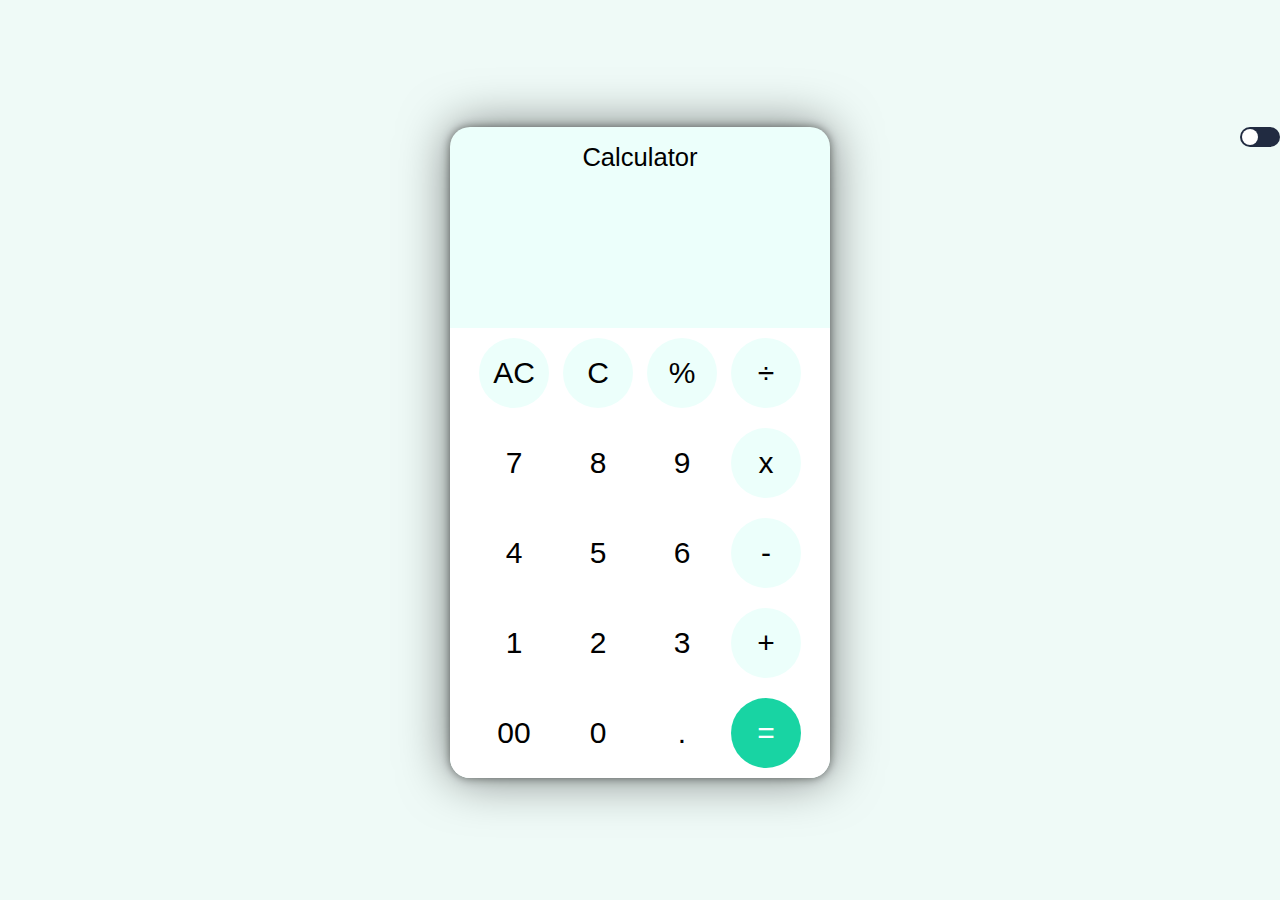
<file: index.html>
<!DOCTYPE html>
<html lang="en">
<head>
    <meta charset="UTF-8">
    <meta http-equiv="X-UA-Compatible" content="IE=edge">
    <meta name="viewport" content="width=device-width, initial-scale=1.0">
    <title>Document</title>
    <link rel="stylesheet" href="index.css">
</head>
<body class="body">
    <div class="container">
       <label>
          <input type="checkbox">
          <span class="check"></span>
       </label>
        <div class="wrapper">
           <form name="calculator">
               <input type="text" disabled value="Calculator" class="calculator">
               <div class="output">
               <input type="text" disabled name="answer" class="display_answer" >
               <input type="text" disabled id="inputext" name="output" class="display_output">
                </div>
               <div class="table">
                   <div class="layer_1">
                   <input type="button" class="all_clear" value="AC" onclick="calculator.output.value = calculator.answer.value ='' ">
                   <input type="button" class="delete"    value="C" onclick="calculator.output.value = calculator.answer.value = calculator.output.value.slice(0,-1)">
                   <input type="button" class="operator"  value="%" onclick="calculator.output.value = calculator.answer.value += '%'">
                   <input type="button" class="operator"  value="÷" onclick="calculator.output.value = calculator.answer.value += '/'">  
                </div>
                <div class="layer_1">
                   <input type="button" class="number"   value="7" onclick="calculator.output.value = calculator.answer.value += '7'">
                   <input type="button" class="number"   value="8" onclick="calculator.output.value = calculator.answer.value += '8'">
                   <input type="button" class="number"   value="9" onclick="calculator.output.value = calculator.answer.value += '9'">
                   <input type="button" class="operator" value="x" onclick="calculator.output.value = calculator.answer.value += '*'">
                </div>
                <div class="layer_1">
                   <input type="button" class="number"   value="4" onclick="calculator.output.value = calculator.answer.value += '4'">
                   <input type="button" class="number"   value="5" onclick="calculator.output.value = calculator.answer.value += '5'">
                   <input type="button" class="number"   value="6" onclick="calculator.output.value = calculator.answer.value += '6'">
                   <input type="button" class="operator" value="-" onclick="calculator.output.value = calculator.answer.value += '-'">
                </div>
                   <div class="layer_1">
                   <input type="button" class="number"   value="1" onclick="calculator.output.value = calculator.answer.value += '1'">
                   <input type="button" class="number"   value="2" onclick="calculator.output.value = calculator.answer.value += '2'">
                   <input type="button" class="number"   value="3" onclick="calculator.output.value = calculator.answer.value += '3'">
                   <input type="button" class="operator" value="+" onclick="calculator.output.value = calculator.answer.value += '+'">
                </div>
                <div class="layer_1">
                   <input type="button" class="number" value="00" onclick="calculator.output.value = calculator.answer.value += '00'">
                   <input type="button" class="number" value="0" onclick="calculator.output.value = calculator.answer.value += '0'">
                   <input type="button" class="number" value="." onclick="calculator.output.value = calculator.answer.value += '.'">
                   <input type="button" class="equal"   value="=" onclick="calculator.answer.value = eval(calculator.output.value)">
                </div>
               </div>
           </form>
    </div>
    <script>
       const sec = document.querySelector('.body');
       const toggle = document.querySelector('.check');
       toggle.onclick = function(){
          sec.classList.toggle('dark')
       }
    </script>
</body>
</html>
</file>
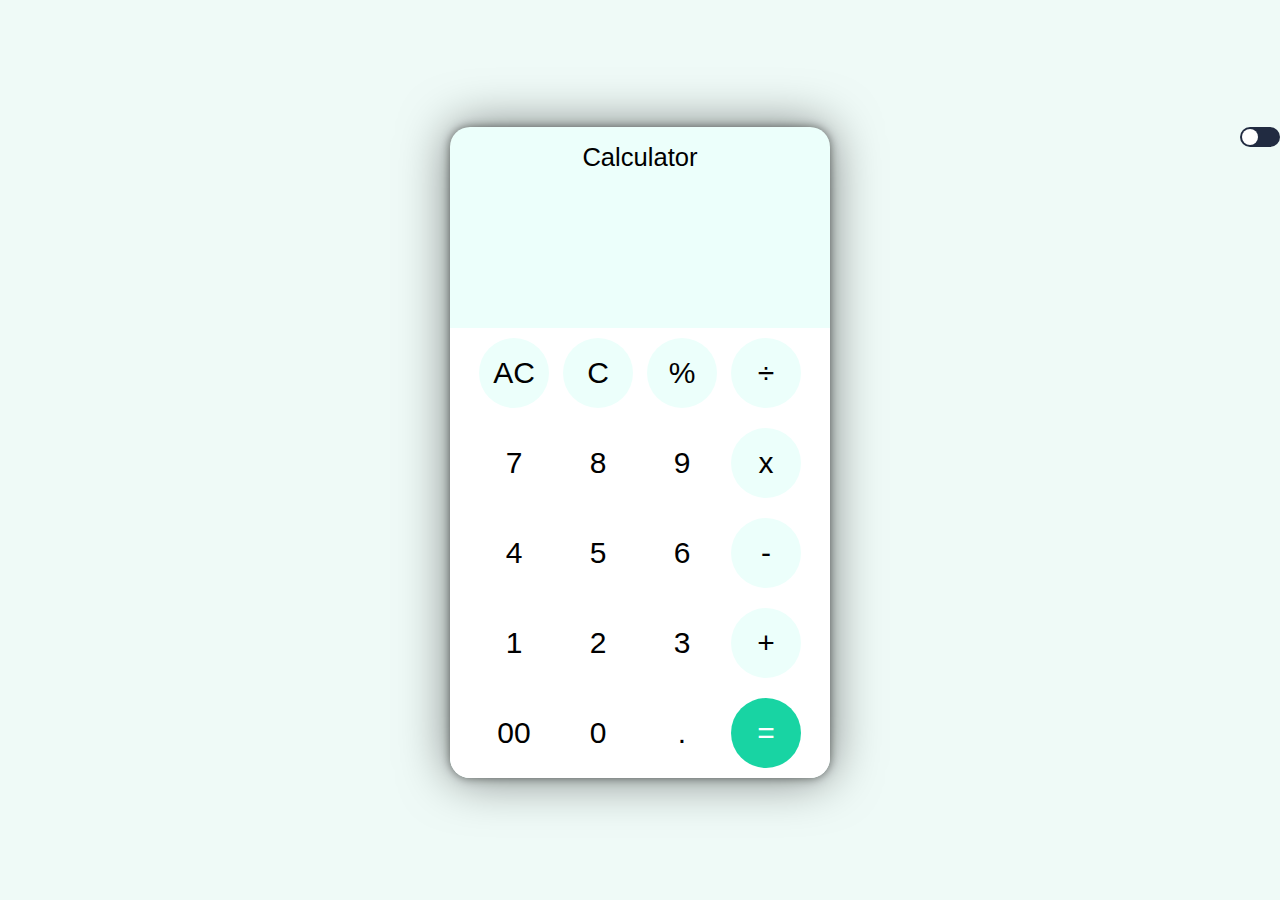
<file: calc.html>
<!DOCTYPE html>
<html lang="en">
<head>
    <meta charset="UTF-8">
    <meta http-equiv="X-UA-Compatible" content="IE=edge">
    <meta name="viewport" content="width=device-width, initial-scale=1.0">
    <title>Document</title>
    <link rel="stylesheet" href="calc.css">
</head>
<body class="body">
    <div class="container">
       <label>
          <input type="checkbox">
          <span class="check"></span>
       </label>
        <div class="wrapper">
           <form name="calculator">
               <input type="text" disabled value="Calculator" class="calculator">
               <div class="output">
               <input type="text" disabled id="inputext" name="output" class="display_output">
               <input type="text" disabled name="answer" class="display_answer" >
                </div>
               <div class="table">
                   <div class="layer_1">
                   <input type="button" class="all_clear" value="AC" onclick="calculator.output.value = calculator.answer.value ='' ">
                   <input type="button" class="delete" value="C" onclick="calculator.output.value = calculator.output.value.slice(0,-1)">
                   <input type="button" class="operator" value="%" onclick="calculator.output.value += '%'">
                   <input type="button" class="operator" value="÷" onclick="calculator.output.value += '/'">  
                </div>
                <div class="layer_1">
                   <input type="button" class="number" value="7" onclick="calculator.output.value += '7'">
                   <input type="button" class="number" value="8" onclick="calculator.output.value += '8'">
                   <input type="button" class="number" value="9" onclick="calculator.output.value += '9'">
                   <input type="button" class="operator" value="x" onclick="calculator.output.value += '*'">
                </div>
                <div class="layer_1">
                   <input type="button" class="number" value="4" onclick="calculator.output.value += '4'">
                   <input type="button" class="number" value="5" onclick="calculator.output.value += '5'">
                   <input type="button" class="number" value="6" onclick="calculator.output.value += '6'">
                   <input type="button" class="operator" value="-" onclick="calculator.output.value += '-'">
                </div>
                   <div class="layer_1">
                   <input type="button" class="number" value="1" onclick="calculator.output.value += '1'">
                   <input type="button" class="number" value="2" onclick="calculator.output.value += '2'">
                   <input type="button" class="number" value="3" onclick="calculator.output.value += '3'">
                   <input type="button" class="operator" value="+" onclick="calculator.output.value += '+'">
                </div>
                <div class="layer_1">
                   <input type="button" class="number" value="00" onclick="calculator.output.value += '00'">
                   <input type="button" class="number" value="0" onclick="calculator.output.value += '0'">
                   <input type="button" class="number" value="." onclick="calculator.output.value += '.'">
                   <input type="button" class="equal" value="=" onclick="calculator.answer.value = '='+eval(calculator.output.value)">
                </div>
               </div>
           </form>
    </div>
    <script>
       const sec = document.querySelector('.body');
       const toggle = document.querySelector('.check');
       toggle.onclick = function(){
          sec.classList.toggle('dark')
       }
    </script>
</body>
</html>
</file>
<file: index.css>
*{
    padding: 0;
    margin: 0;
    box-sizing: border-box;
}
 
.container{
    position: relative;
    top: 0vh;
    height: 100vh;
    text-align: center;
    display: flex;
    justify-content: center;
    align-items: center;
    flex-direction: column;
    background-color: #effaf7;
 
}

.wrapper{
    position: relative;
    justify-content: center;
    width: fit-content;
    height: fit-content;
    border-radius: 20px;
    overflow: hidden;
    background-color: #ecfffb;
    box-shadow: 0px 0px 10px rgb(0, 0, 0,0.5),
                0px 0px 50px rgb(0, 0, 0,0.5);
    overflow: hidden;
    padding-top: 5px;
}

.calculator{
    display: flex;
    flex-direction: column;
    justify-content: center;
    text-align: center;
    width: 100%;
    height: 50px;
    font-size: 1.6rem;
    background-color: transparent;
    color: rgb(0, 0, 0);
    border: none;
}

.output{
    display: flex;
    flex-direction: column;
    justify-content: center;
    align-items: flex-end;
    padding: 25px;

}

.output .display_output{
    padding: 10px;
    background-color: transparent;
    text-align: end;
    border: none;
    color: rgba(0, 0, 0,0.3);
    font-size: 1.5rem;
}

.output .display_answer{
    padding: 10px;
    background-color: transparent;
    text-align: end;
    border: none;
    color: rgb(0, 0, 0);
    font-size: 1.5rem;
}

.table{
    display: flex;
    flex-direction: column;
    justify-content: center;
    width: auto;
    border: 0px solid red;
    background-color: #ffffff;
}

.layer_1{
    padding: 10px 0px 10px 0px;
}
input[type=button]{
    position: relative;
    text-align: center;
    border:  0px solid black;
    border-radius: 100%;
    background: none;
    font-size: 30px;
    font-weight: 200;
    color: rgb(0, 0, 0);
    width: 70px;
    height: 70px;
    cursor: pointer;
    margin-left: 5px;
    margin-right: 5px;
}

input[type=button]:active{
    background-color: #ecfffb;
}
input[type=text]:focus{
    outline: none;
}
.table .operator{
    background-color: #ecfffb;
}
.table .all_clear{
    background-color: #ecfffb;
}
.table .delete{
    background-color: #ecfffb;
}
.table .equal{
    background-color: #18d4a3;
    color: #ffffff;
}

.table .equal:active{
    background-color: #18d4a3;
}

input[type=checkbox]{
    appearance: none;
    visibility: hidden;
}

label{
    position: relative;
    display: inline-flex;
    justify-content: flex-end;
    width: 100vw;
    height: 0px;
    border: 0px solid red;
    padding-top: 5px;
}
.check{
    position: relative;
    display: block;
    width: 40px;
    height: 20px;
    background-color: #212b41;
    cursor: pointer;
    border-radius: 20px;
    overflow: hidden;
    transition: ease-in 0.5s;
}

.check::before{
    content: "";
    position: absolute;
    top: 2px;
    left: 2px;
    background: #fff;
    width: 16px;
    height: 16px;
    border-radius: 50%;
    transition: 0.5s;
}


.check::after{
    content: "";
    position: absolute;
    top: 2px;
    right: 2px;
    background: #212b41;
    width: 16px;
    height: 16px;
    border-radius: 50%;
    transition: 0.5s;
    transform: translateX(50px);
}

   /* dark mode */

.dark .container {
    background-color: #212b41;
}
.dark .calculator{
    color: rgb(255, 255, 255);
}
.dark .wrapper {
    background-color: #212b41;
}
.dark .output .display_output{
    color: rgba(255, 255, 255,0.3);
}

.dark .output .display_answer{
    color: rgba(255, 255, 255)
}


.dark .table{
    background-color: #2e3951;
}
.dark input[type=button]{
    color: white;
}
.dark input[type=button]:active{
    background-color: #212b41;
}
.dark .table .operator{
    background-color: #212b41;
    color: #18d4a3;
}
.dark .table .all_clear{
    background-color: #212b41;
    color: #18d4a3;
}
.dark .table .delete{
    background-color: #212b41;
    color: #18d4a3;
}
.dark .table .equal{
    color: #212b41;
}

.dark .check{
    background-color: #18d4a3;
    
}

.dark .check:before{
    transform: translateX(-50px);
}

.dark .check:after{
    transform: translateX(0px);
}
</file>
<file: calc.css>
*{
    padding: 0;
    margin: 0;
    box-sizing: border-box;
}
 
.container{
    position: relative;
    top: 0vh;
    height: 100vh;
    text-align: center;
    display: flex;
    justify-content: center;
    align-items: center;
    flex-direction: column;
    background-color: #effaf7;
 
}

.wrapper{
    position: relative;
    justify-content: center;
    width: fit-content;
    height: fit-content;
    border-radius: 20px;
    overflow: hidden;
    background-color: #ecfffb;
    box-shadow: 0px 0px 10px rgb(0, 0, 0,0.5),
                0px 0px 50px rgb(0, 0, 0,0.5);
    overflow: hidden;
    padding-top: 5px;
}

.calculator{
    display: flex;
    flex-direction: column;
    justify-content: center;
    text-align: center;
    width: 100%;
    height: 50px;
    font-size: 1.6rem;
    background-color: transparent;
    color: rgb(0, 0, 0);
    border: none;
}

.output{
    display: flex;
    flex-direction: column;
    justify-content: center;
    align-items: flex-end;
    padding: 25px;

}

.output .display_output{
    padding: 10px;
    background-color: transparent;
    text-align: end;
    border: none;
    color: rgb(0, 0, 0);
    font-size: 1.5rem;
}

.output .display_answer{
    padding: 10px;
    background-color: transparent;
    text-align: end;
    border: none;
    color: rgba(0, 0, 0, 0.75);
    font-size: 1.5rem;
}

.table{
    display: flex;
    flex-direction: column;
    justify-content: center;
    width: auto;
    border: 0px solid red;
    background-color: #ffffff;
}

.layer_1{
    padding: 10px 0px 10px 0px;
}
input[type=button]{
    position: relative;
    text-align: center;
    border:  0px solid black;
    border-radius: 100%;
    background: none;
    font-size: 30px;
    font-weight: 200;
    color: rgb(0, 0, 0);
    width: 70px;
    height: 70px;
    cursor: pointer;
    margin-left: 5px;
    margin-right: 5px;
}

input[type=button]:active{
    background-color: #ecfffb;
}
input[type=text]:focus{
    outline: none;
}
.table .operator{
    background-color: #ecfffb;
}
.table .all_clear{
    background-color: #ecfffb;
}
.table .delete{
    background-color: #ecfffb;
}
.table .equal{
    background-color: #18d4a3;
    color: #ffffff;
}



input[type=checkbox]{
    appearance: none;
    visibility: hidden;
}
label{
    position: relative;
    display: inline-flex;
    justify-content: flex-end;
    width: 100vw;
    height: 0px;
    border: 0px solid red;
    padding-top: 5px;
}
.check{
    position: relative;
    display: block;
    width: 40px;
    height: 20px;
    background-color: #212b41;
    cursor: pointer;
    border-radius: 20px;
    overflow: hidden;
    transition: ease-in 0.5s;
}

.check::before{
    content: "";
    position: absolute;
    top: 2px;
    left: 2px;
    background: #fff;
    width: 16px;
    height: 16px;
    border-radius: 50%;
    transition: 0.5s;
}


.check::after{
    content: "";
    position: absolute;
    top: 2px;
    right: 2px;
    background: #212b41;
    width: 16px;
    height: 16px;
    border-radius: 50%;
    transition: 0.5s;
    transform: translateX(50px);
}

   /* dark mode */

.dark .container {
    background-color: #212b41;
}
.dark .calculator{
    color: rgb(255, 255, 255);
}
.dark .wrapper {
    background-color: #212b41;
}
.dark .output .display_output{
    color: white;
}

.dark .output .display_answer{
    color: rgba(255, 255, 255,0.3)
}

.dark .table{
    background-color: #2e3951;
}
.dark input[type=button]{
    color: white;
}
.dark input[type=button]:active{
    background-color: #212b41;
}
.dark .table .operator{
    background-color: #212b41;
    color: #18d4a3;
}
.dark .table .all_clear{
    background-color: #212b41;
    color: #18d4a3;
}
.dark .table .delete{
    background-color: #212b41;
    color: #18d4a3;
}
.dark .table .equal{
    color: #212b41;
}

.dark .check{
    background-color: #18d4a3;
    
}

.dark .check:before{
    transform: translateX(-50px);
}

.dark .check:after{
    transform: translateX(0px);
}
</file>
